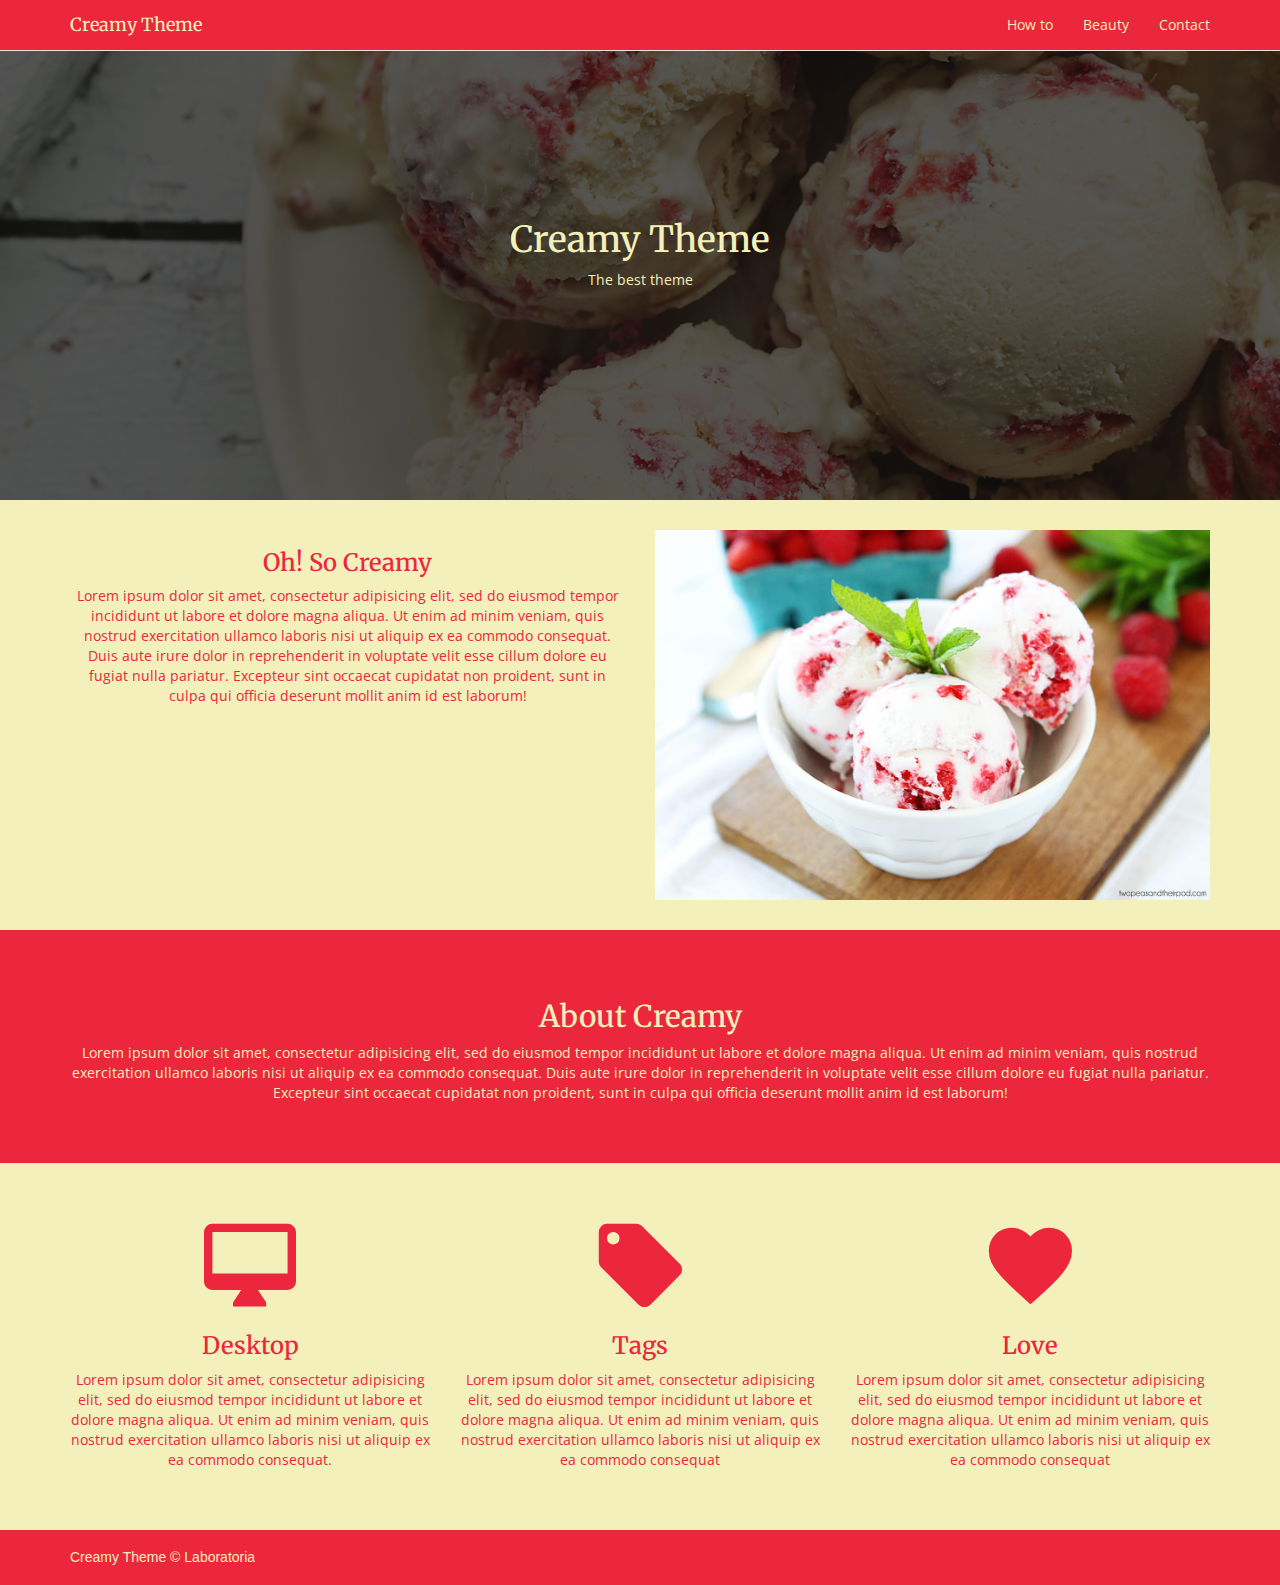
<file: index.html>
<!DOCTYPE html>
<html lang="en">
<head>
  <meta charset="UTF-8">
  <meta name="viewport" content="width=device-width, user-scalable=no, initial-scale=1.0, maximum-scale=1.0, minimum-scale=1.0">
  <title>Creamy Theme</title>
  <link href="https://fonts.googleapis.com/css?family=Open+Sans" rel="stylesheet">
  <link href="https://fonts.googleapis.com/css?family=Merriweather" rel="stylesheet">
  <link rel="stylesheet" href="css/main.css">
  <link rel="stylesheet" href="css/bootstrap.min.css">
  <link rel="stylesheet" href="icons/style.css">
  <link rel="shortcut icon" href="favicon.png">
</head>
<body>
<!--**************************** Section Header-->
	<header>
		<nav class="navbar navbar-default navbar-fixed-top" role="navigation">
			<div class="container">
				<div class="navbar-header">
					<button type="button" class="navbar-toggle collapsed" data-toggle="collapse" data-target="#dropdown-menu">
							<span class="sr-only">Menu</span>
							<span class="icon-menu"></span>
					</button>
					<a href="index.html" class="navbar-brand">Creamy Theme</a>
				</div>
				<div class="collapse navbar-collapse" id="dropdown-menu">
					<ul class="nav navbar-nav navbar-right text-center">
						<li><a href="#creamy">How to</a></li>
                     	<li><a href="#about">Beauty</a></li>
                      	<li><a href="#contacto">Contact</a></li>
					</ul>
				</div>
			</div>
		</nav>
	</header>

<!--**************************** Section Hero-->
	<section class="hero">
		<div class="opacity inner-content">  
            <div class="container-fluid">
            	<h1 class="text-center">Creamy Theme</h1>    
	            <p class="text-center">The best theme</p> 
            </div>
        </div>
	</section>

<!--**************************** Section Creamy-->
    <section class="creamy">
        <div class="container">
            <div class="row">
                <div class="col-md-6 col-sm-12 text-center">
                    <h3>Oh! So Creamy</h3>
                    <p>Lorem ipsum dolor sit amet, consectetur adipisicing elit, sed do eiusmod
                    tempor incididunt ut labore et dolore magna aliqua. Ut enim ad minim veniam,
                    quis nostrud exercitation ullamco laboris nisi ut aliquip ex ea commodo
                    consequat. Duis aute irure dolor in reprehenderit in voluptate velit esse
                    cillum dolore eu fugiat nulla pariatur. Excepteur sint occaecat cupidatat non
                    proident, sunt in culpa qui officia deserunt mollit anim id est laborum!</p>
                </div>
                <div class="col-md-6 col-sm-12">
                    <img class="img-responsive ice-cream" src="img/ice1.jpg" alt="ice-cream">
                </div>
            </div>
        </div>
    </section>

<!--**************************** Section Creamy-->
	<section class="about">
       	<div class="container text-center">
            <h2>About Creamy</h2>
            <p>Lorem ipsum dolor sit amet, consectetur adipisicing elit, sed do eiusmod
            tempor incididunt ut labore et dolore magna aliqua. Ut enim ad minim veniam,
            quis nostrud exercitation ullamco laboris nisi ut aliquip ex ea commodo
            consequat. Duis aute irure dolor in reprehenderit in voluptate velit esse
            cillum dolore eu fugiat nulla pariatur. Excepteur sint occaecat cupidatat non
            proident, sunt in culpa qui officia deserunt mollit anim id est laborum!</p>
        </div>
    </section>

<!--**************************** Section Labels-->
	<section class="labels">
        <div class="container text-center">
            <div class="row">
                <div class="col-md-4 col-sm-12">
                    <span class="icon-labels icon-desktop_mac"></span>
                    <h3>Desktop</h3>
                    <p>Lorem ipsum dolor sit amet, consectetur adipisicing elit, sed do eiusmod
                    tempor incididunt ut labore et dolore magna aliqua. Ut enim ad minim veniam,
                    quis nostrud exercitation ullamco laboris nisi ut aliquip ex ea commodo
                    consequat.</p>
                </div>
                <div class="col-md-4 col-sm-12">
                    <span class="icon-labels icon-local_offer"></span>
                    <h3>Tags</h3>
                    <p>Lorem ipsum dolor sit amet, consectetur adipisicing elit, sed do eiusmod
                    tempor incididunt ut labore et dolore magna aliqua. Ut enim ad minim veniam,
                    quis nostrud exercitation ullamco laboris nisi ut aliquip ex ea commodo
                    consequat</p>
                </div>
                <div class="col-md-4 col-sm-12">
                    <span class="icon-labels icon-favorite"></span>
                    <h3>Love</h3>
                    <p>Lorem ipsum dolor sit amet, consectetur adipisicing elit, sed do eiusmod
                    tempor incididunt ut labore et dolore magna aliqua. Ut enim ad minim veniam,
                    quis nostrud exercitation ullamco laboris nisi ut aliquip ex ea commodo
                    consequat</p>
                </div>
            </div>
        </div>
    </section>

<!--**************************** Section Footer-->
	<footer>
		<div class="container">
            <h5>Creamy Theme © Laboratoria</h5>
        </div>
    </footer>

<!--**************************** JavaScript-->  
	<script src="js/jquery.js"></script>
  	<script src="js/bootstrap.min.js"></script>
</body>
</html>
</file>
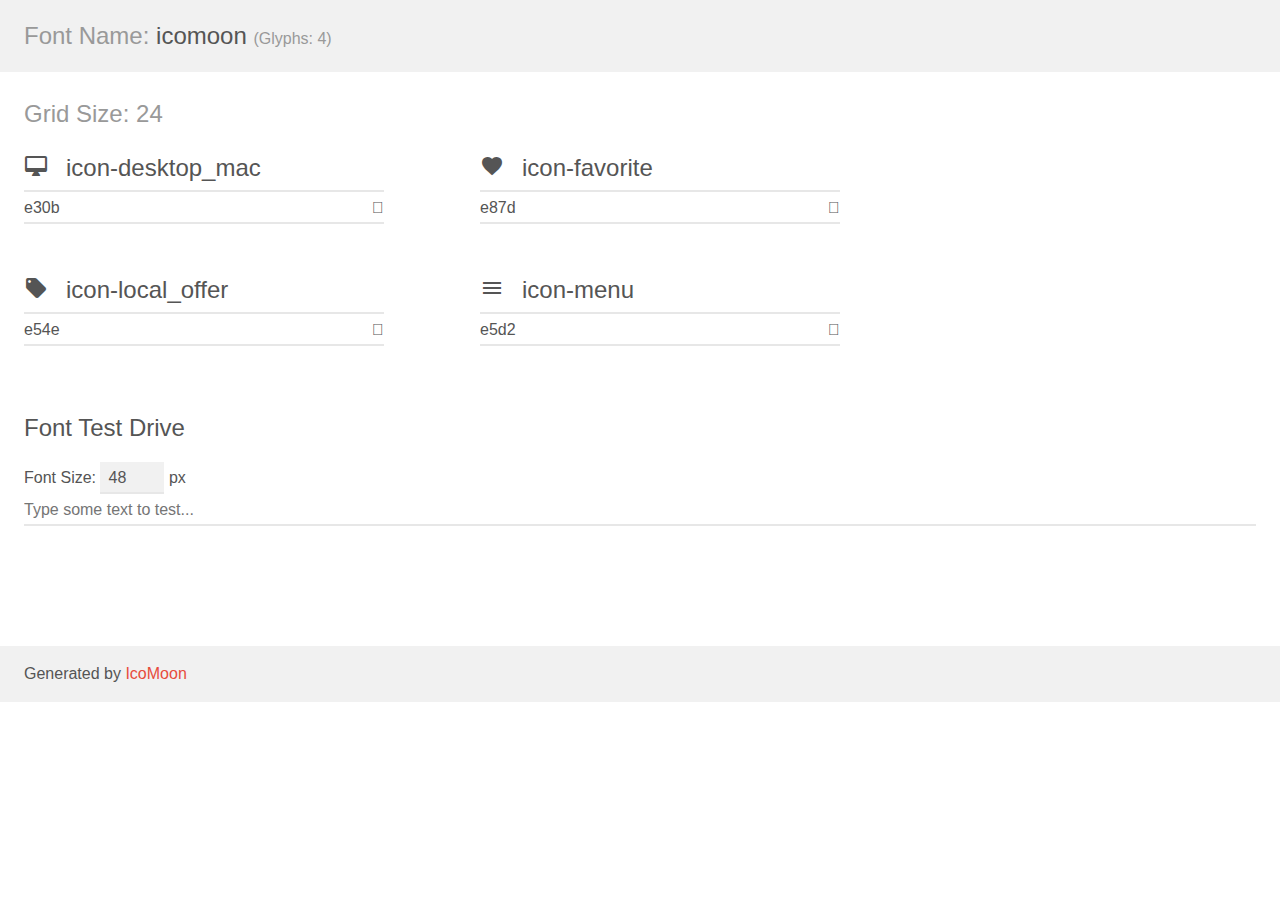
<file: icons/demo.html>
<!doctype html>
<html>
<head>
    <meta charset="utf-8">
    <title>IcoMoon Demo</title>
    <meta name="description" content="An Icon Font Generated By IcoMoon.io">
    <meta name="viewport" content="width=device-width, initial-scale=1">
    <link rel="stylesheet" href="demo-files/demo.css">
    <link rel="stylesheet" href="style.css"></head>
<body>
    <div class="bgc1 clearfix">
        <h1 class="mhmm mvm"><span class="fgc1">Font Name:</span> icomoon <small class="fgc1">(Glyphs:&nbsp;4)</small></h1>
    </div>
    <div class="clearfix mhl ptl">
        <h1 class="mvm mtn fgc1">Grid Size: 24</h1>
        <div class="glyph fs1">
            <div class="clearfix bshadow0 pbs">
                <span class="icon-desktop_mac">
                
                </span>
                <span class="mls"> icon-desktop_mac</span>
            </div>
            <fieldset class="fs0 size1of1 clearfix hidden-false">
                <input type="text" readonly value="e30b" class="unit size1of2" />
                <input type="text" maxlength="1" readonly value="&#xe30b;" class="unitRight size1of2 talign-right" />
            </fieldset>
            <div class="fs0 bshadow0 clearfix hidden-true">
                <span class="unit pvs fgc1">liga: </span>
                <input type="text" readonly value="desktop_mac" class="liga unitRight" />
            </div>
        </div>
        <div class="glyph fs1">
            <div class="clearfix bshadow0 pbs">
                <span class="icon-favorite">
                
                </span>
                <span class="mls"> icon-favorite</span>
            </div>
            <fieldset class="fs0 size1of1 clearfix hidden-false">
                <input type="text" readonly value="e87d" class="unit size1of2" />
                <input type="text" maxlength="1" readonly value="&#xe87d;" class="unitRight size1of2 talign-right" />
            </fieldset>
            <div class="fs0 bshadow0 clearfix hidden-true">
                <span class="unit pvs fgc1">liga: </span>
                <input type="text" readonly value="favorite" class="liga unitRight" />
            </div>
        </div>
        <div class="glyph fs1">
            <div class="clearfix bshadow0 pbs">
                <span class="icon-local_offer">
                
                </span>
                <span class="mls"> icon-local_offer</span>
            </div>
            <fieldset class="fs0 size1of1 clearfix hidden-false">
                <input type="text" readonly value="e54e" class="unit size1of2" />
                <input type="text" maxlength="1" readonly value="&#xe54e;" class="unitRight size1of2 talign-right" />
            </fieldset>
            <div class="fs0 bshadow0 clearfix hidden-true">
                <span class="unit pvs fgc1">liga: </span>
                <input type="text" readonly value="local_offer" class="liga unitRight" />
            </div>
        </div>
        <div class="glyph fs1">
            <div class="clearfix bshadow0 pbs">
                <span class="icon-menu">
                
                </span>
                <span class="mls"> icon-menu</span>
            </div>
            <fieldset class="fs0 size1of1 clearfix hidden-false">
                <input type="text" readonly value="e5d2" class="unit size1of2" />
                <input type="text" maxlength="1" readonly value="&#xe5d2;" class="unitRight size1of2 talign-right" />
            </fieldset>
            <div class="fs0 bshadow0 clearfix hidden-true">
                <span class="unit pvs fgc1">liga: </span>
                <input type="text" readonly value="menu" class="liga unitRight" />
            </div>
        </div>
    </div>

    <!--[if gt IE 8]><!-->
    <div class="mhl clearfix mbl">
        <h1>Font Test Drive</h1>
        <label>
            Font Size: <input id="fontSize" type="number" class="textbox0 mbm"
            min="8" value="48" />
            px
        </label>
        <input id="testText" type="text" class="phl size1of1 mvl"
        placeholder="Type some text to test..." value=""/>
        <div id="testDrive" class="icon-">&nbsp;
        </div>
    </div>
    <!--<![endif]-->
    <div class="bgc1 clearfix">
        <p class="mhl">Generated by <a href="https://icomoon.io/app">IcoMoon</a></p>
    </div>

    <script src="demo-files/demo.js"></script>
</body>
</html>
</file>
<file: css/main.css>
/*........................ General */
p, a {
    font-family: "Open Sans", sans-serif;
}

/*........................ Section Header */
.navbar {
    background: #EC273D !important;
}
.navbar-brand {
	font-family: "Merriweather", serif;
}
.navbar a {
    color: #F3F0BB !important;    
}
.navbar-brand:hover, .navbar-brand:focus {
    font-weight: bold !important;
}
.nav li a:hover, .nav li a:focus {
    font-weight: bold !important;
}
.navbar-brand:hover, .nav li:hover {
    font-size:25px;
    transition:all 0.5s;
}

/*........................ Section Hero */
.hero {
    background: url(../img/creamy.jpg) no-repeat center;
    background-size: cover;
    min-height: 500px;
}
.opacity {
	background-color:rgba(15, 16, 15, 0.71);
}
.inner-content {
	display: flex;
	align-items: center;
	justify-content: center;
	min-height: 500px;
	color: #F3F0BB
}
.hero h1 {
    font-family: "Merriweather", serif;       
}

/*........................ Section Creamy */
.creamy {
	padding: 30px 0;	
	background-color: #F3F0BB;
	color: #EC273D;
}
.creamy h3 {
    font-family: "Merriweather", serif;       
}

/*........................ Section About */
.about {
	padding: 50px 0;
	background-color: #EC273D;
	color: #F3F0BB;	
}
.about h2 {
    font-family: "Merriweather", serif;       
}

/*........................ Section Labels */
.labels {
	padding: 50px 0;	
	background-color: #F3F0BB;
	color: #EC273D;
}
.icon-labels {
	font-size: 100px;
}
.labels h3 {
    font-family: "Merriweather", serif;       
}
/*........................ Section Footer */
footer {
	padding: 10px 0;
	background-color: #EC273D;
	color: #F3F0BB;
}
</file>
<file: icons/style.css>
@font-face {
  font-family: 'icomoon';
  src:  url('fonts/icomoon.eot?84ljks');
  src:  url('fonts/icomoon.eot?84ljks#iefix') format('embedded-opentype'),
    url('fonts/icomoon.ttf?84ljks') format('truetype'),
    url('fonts/icomoon.woff?84ljks') format('woff'),
    url('fonts/icomoon.svg?84ljks#icomoon') format('svg');
  font-weight: normal;
  font-style: normal;
}

[class^="icon-"], [class*=" icon-"] {
  /* use !important to prevent issues with browser extensions that change fonts */
  font-family: 'icomoon' !important;
  speak: none;
  font-style: normal;
  font-weight: normal;
  font-variant: normal;
  text-transform: none;
  line-height: 1;

  /* Better Font Rendering =========== */
  -webkit-font-smoothing: antialiased;
  -moz-osx-font-smoothing: grayscale;
}

.icon-desktop_mac:before {
  content: "\e30b";
}
.icon-favorite:before {
  content: "\e87d";
}
.icon-local_offer:before {
  content: "\e54e";
}
.icon-menu:before {
  content: "\e5d2";
}
</file>
<file: icons/demo-files/demo.css>
body {
  padding: 0;
  margin: 0;
  font-family: sans-serif;
  font-size: 1em;
  line-height: 1.5;
  color: #555;
  background: #fff;
}
h1 {
  font-size: 1.5em;
  font-weight: normal;
}
small {
  font-size: .66666667em;
}
a {
  color: #e74c3c;
  text-decoration: none;
}
a:hover, a:focus {
  box-shadow: 0 1px #e74c3c;
}
.bshadow0, input {
  box-shadow: inset 0 -2px #e7e7e7;
}
input:hover {
  box-shadow: inset 0 -2px #ccc;
}
input, fieldset {
  font-family: sans-serif;
  font-size: 1em;
  margin: 0;
  padding: 0;
  border: 0;
}
input {
  color: inherit;
  line-height: 1.5;
  height: 1.5em;
  padding: .25em 0;
}
input:focus {
  outline: none;
  box-shadow: inset 0 -2px #449fdb;
}
.glyph {
  font-size: 16px;
  width: 15em;
  padding-bottom: 1em;
  margin-right: 4em;
  margin-bottom: 1em;
  float: left;
  overflow: hidden;
}
.liga {
  width: 80%;
  width: calc(100% - 2.5em);
}
.talign-right {
  text-align: right;
}
.talign-center {
  text-align: center;
}
.bgc1 {
  background: #f1f1f1;
}
.fgc1 {
  color: #999;
}
.fgc0 {
  color: #000;
}
p {
  margin-top: 1em;
  margin-bottom: 1em;
}
.mvm {
  margin-top: .75em;
  margin-bottom: .75em;
}
.mtn {
  margin-top: 0;
}
.mtl, .mal {
  margin-top: 1.5em;
}
.mbl, .mal {
  margin-bottom: 1.5em;
}
.mal, .mhl {
  margin-left: 1.5em;
  margin-right: 1.5em;
}
.mhmm {
  margin-left: 1em;
  margin-right: 1em;
}
.mls {
  margin-left: .25em;
}
.ptl {
  padding-top: 1.5em;
}
.pbs, .pvs {
  padding-bottom: .25em;
}
.pvs, .pts {
  padding-top: .25em;
}
.unit {
  float: left;
}
.unitRight {
  float: right;
}
.size1of2 {
  width: 50%;
}
.size1of1 {
  width: 100%;
}
.clearfix:before, .clearfix:after {
  content: " ";
  display: table;
}
.clearfix:after {
  clear: both;
}
.hidden-true {
  display: none;
}
.textbox0 {
  width: 3em;
  background: #f1f1f1;
  padding: .25em .5em;
  line-height: 1.5;
  height: 1.5em;
}
#testDrive {
  display: block;
  padding-top: 24px;
  line-height: 1.5;
}
.fs0 {
  font-size: 16px;
}
.fs1 {
  font-size: 24px;
}
</file>
